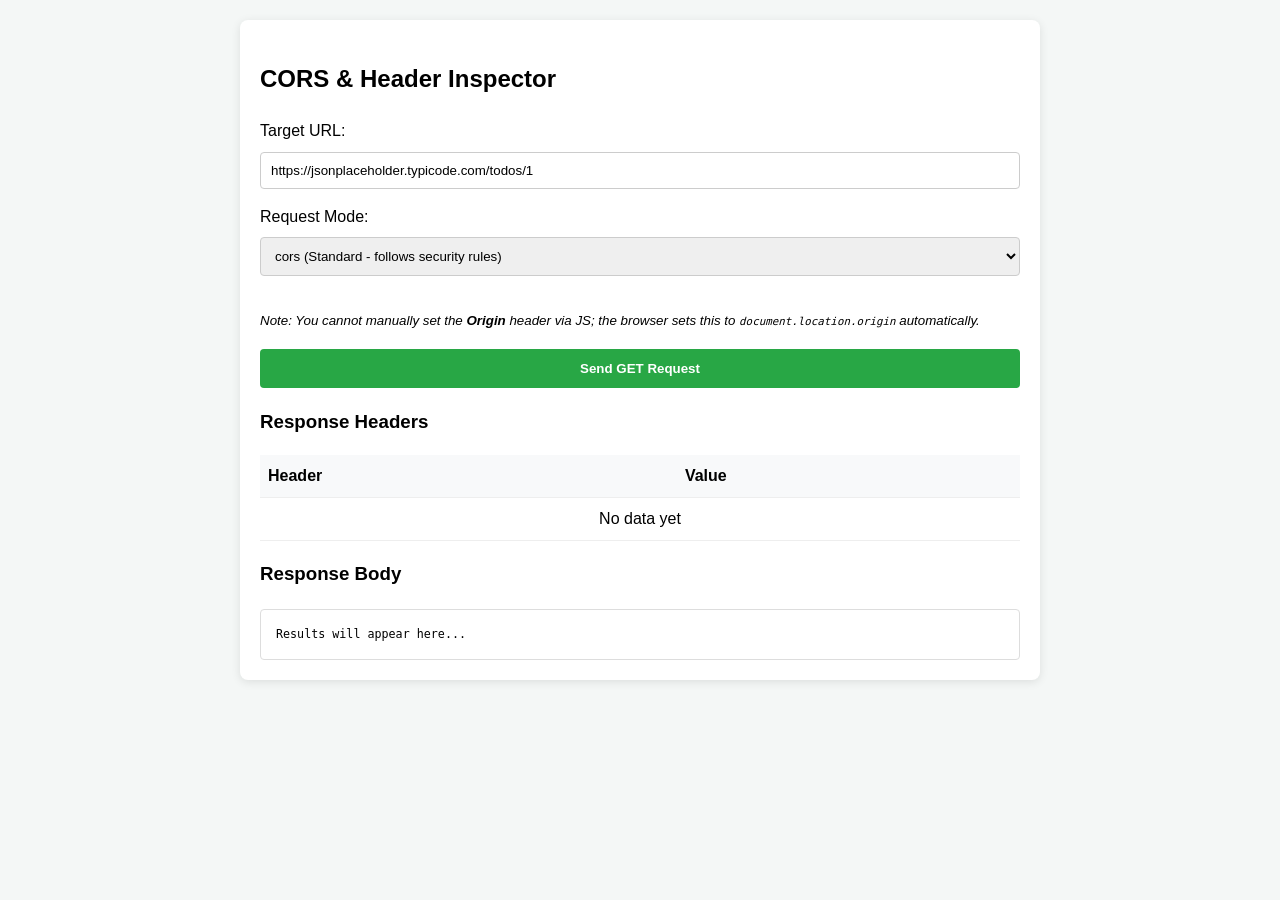
<file: CORS.html>
<!DOCTYPE html>
<html lang="en">
<head>
    <meta charset="UTF-8">
    <meta name="viewport" content="width=device-width, initial-scale=1.0">
    <title>Advanced CORS & Header Checker</title>
    <style>
        body { font-family: 'Segoe UI', Tahoma, Geneva, Verdana, sans-serif; padding: 20px; line-height: 1.6; max-width: 800px; margin: auto; background: #f4f7f6; }
        .card { background: white; padding: 20px; border-radius: 8px; box-shadow: 0 2px 10px rgba(0,0,0,0.1); }
        input, select { width: 100%; padding: 10px; margin: 8px 0 15px 0; border: 1px solid #ccc; border-radius: 4px; box-sizing: border-box; }
        button { width: 100%; padding: 12px; cursor: pointer; background: #28a745; color: white; border: none; border-radius: 4px; font-weight: bold; }
        button:hover { background: #218838; }
        #output, #headerOutput { margin-top: 20px; padding: 15px; border-radius: 4px; white-space: pre-wrap; font-family: monospace; font-size: 0.9em; border: 1px solid #ddd; }
        .success { background: #e6ffed; border-color: #34d058; }
        .error { background: #ffeef0; border-color: #d73a49; }
        table { width: 100%; border-collapse: collapse; margin-top: 10px; }
        th, td { text-align: left; padding: 8px; border-bottom: 1px solid #eee; }
        th { background: #f8f9fa; }
    </style>
</head>
<body>

<div class="card">
    <h2>CORS & Header Inspector</h2>
    
    <label>Target URL:</label>
    <input type="text" id="urlInput" value="https://jsonplaceholder.typicode.com/todos/1">

    <label>Request Mode:</label>
    <select id="modeInput">
        <option value="cors">cors (Standard - follows security rules)</option>
        <option value="no-cors">no-cors (Opaque response - won't show body/headers)</option>
    </select>

    <p><small><em>Note: You cannot manually set the <strong>Origin</strong> header via JS; the browser sets this to <code>document.location.origin</code> automatically.</em></small></p>
    
    <button onclick="testRequest()">Send GET Request</button>

    <h3>Response Headers</h3>
    <table id="headerTable">
        <thead>
            <tr><th>Header</th><th>Value</th></tr>
        </thead>
        <tbody id="headerBody">
            <tr><td colspan="2" style="text-align:center">No data yet</td></tr>
        </tbody>
    </table>

    <h3>Response Body</h3>
    <div id="output">Results will appear here...</div>
</div>

<script>
    async function testRequest() {
        const url = document.getElementById('urlInput').value;
        const mode = document.getElementById('modeInput').value;
        const output = document.getElementById('output');
        const headerBody = document.getElementById('headerBody');
        
        output.className = '';
        output.textContent = 'Fetching...';
        headerBody.innerHTML = '';

        try {
            const response = await fetch(url, { method: 'GET', mode: mode });

            // Populate Headers
            let headerRows = '';
            response.headers.forEach((value, key) => {
                headerRows += `<tr><td><strong>${key}</strong></td><td>${value}</td></tr>`;
            });
            headerBody.innerHTML = headerRows || '<tr><td colspan="2">No headers exposed (check CORS settings)</td></tr>';

            // Handle Body
            if (mode === 'no-cors') {
                output.className = 'success';
                output.textContent = "Opaque Response received. In 'no-cors' mode, JavaScript cannot read the body or headers for security.";
            } else if (response.ok) {
                const data = await response.json();
                output.className = 'success';
                output.textContent = JSON.stringify(data, null, 2);
            } else {
                output.className = 'error';
                output.textContent = `Server error: ${response.status}`;
            }
        } catch (err) {
            output.className = 'error';
            output.textContent = `CORS Blocked or Network Error.\n\nBrowser Console usually shows: "Access-Control-Allow-Origin" missing.`;
            headerBody.innerHTML = '<tr><td colspan="2" style="color:red">Request failed. Headers inaccessible.</td></tr>';
        }
    }
</script>
</body>
</html>
</file>
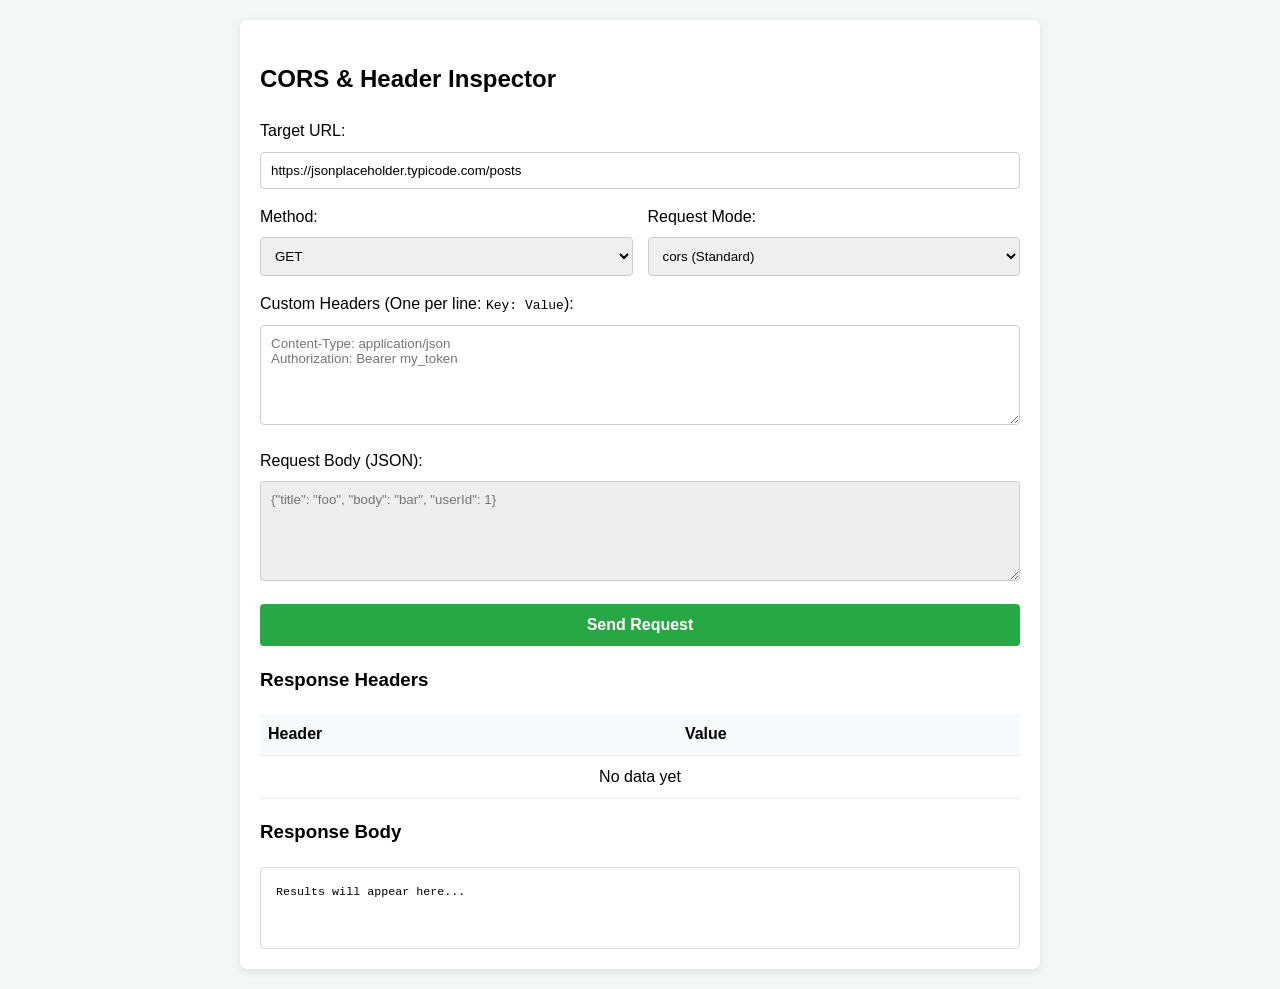
<file: CORS_POST.html>
<!DOCTYPE html>
<html lang="en">
<head>
    <meta charset="UTF-8">
    <meta name="viewport" content="width=device-width, initial-scale=1.0">
    <title>Advanced CORS & Header Checker</title>
    <style>
        body { font-family: 'Segoe UI', Tahoma, Geneva, Verdana, sans-serif; padding: 20px; line-height: 1.6; max-width: 800px; margin: auto; background: #f4f7f6; }
        .card { background: white; padding: 20px; border-radius: 8px; box-shadow: 0 2px 10px rgba(0,0,0,0.1); }
        input, select, textarea { width: 100%; padding: 10px; margin: 8px 0 15px 0; border: 1px solid #ccc; border-radius: 4px; box-sizing: border-box; font-family: inherit; }
        textarea { height: 100px; resize: vertical; }
        button { width: 100%; padding: 12px; cursor: pointer; background: #28a745; color: white; border: none; border-radius: 4px; font-weight: bold; font-size: 1rem; }
        button:hover { background: #218838; }
        button:disabled { background: #ccc; cursor: not-allowed; }
        #output { margin-top: 20px; padding: 15px; border-radius: 4px; white-space: pre-wrap; font-family: monospace; font-size: 0.9em; border: 1px solid #ddd; min-height: 50px; }
        .success { background: #e6ffed; border-color: #34d058; }
        .error { background: #ffeef0; border-color: #d73a49; }
        table { width: 100%; border-collapse: collapse; margin-top: 10px; }
        th, td { text-align: left; padding: 8px; border-bottom: 1px solid #eee; }
        th { background: #f8f9fa; }
        .grid { display: grid; grid-template-columns: 1fr 1fr; gap: 15px; }
    </style>
</head>
<body>

<div class="card">
    <h2>CORS & Header Inspector</h2>
    
    <label>Target URL:</label>
    <input type="text" id="urlInput" value="https://jsonplaceholder.typicode.com/posts">

    <div class="grid">
        <div>
            <label>Method:</label>
            <select id="methodInput" onchange="toggleBodyInput()">
                <option value="GET">GET</option>
                <option value="POST">POST</option>
                <option value="PUT">PUT</option>
                <option value="PATCH">PATCH</option>
                <option value="DELETE">DELETE</option>
            </select>
        </div>
        <div>
            <label>Request Mode:</label>
            <select id="modeInput">
                <option value="cors">cors (Standard)</option>
                <option value="no-cors">no-cors (Opaque)</option>
            </select>
        </div>
    </div>

    <label>Custom Headers (One per line: <code>Key: Value</code>):</label>
    <textarea id="headersInput" placeholder="Content-Type: application/json&#10;Authorization: Bearer my_token"></textarea>

    <label id="bodyLabel">Request Body (JSON):</label>
    <textarea id="bodyInput" placeholder='{"title": "foo", "body": "bar", "userId": 1}'></textarea>
    
    <button id="sendBtn" onclick="testRequest()">Send Request</button>

    <h3>Response Headers</h3>
    <table id="headerTable">
        <thead>
            <tr><th>Header</th><th>Value</th></tr>
        </thead>
        <tbody id="headerBody">
            <tr><td colspan="2" style="text-align:center">No data yet</td></tr>
        </tbody>
    </table>

    <h3>Response Body</h3>
    <div id="output">Results will appear here...</div>
</div>

<script>
    // Disable body for GET/DELETE by default
    function toggleBodyInput() {
        const method = document.getElementById('methodInput').value;
        const bodyInput = document.getElementById('bodyInput');
        const isGet = method === 'GET' || method === 'DELETE';
        bodyInput.disabled = isGet;
        bodyInput.style.backgroundColor = isGet ? "#eee" : "#fff";
    }

    async function testRequest() {
        const url = document.getElementById('urlInput').value;
        const method = document.getElementById('methodInput').value;
        const mode = document.getElementById('modeInput').value;
        const customHeadersRaw = document.getElementById('headersInput').value;
        const bodyContent = document.getElementById('bodyInput').value;
        const output = document.getElementById('output');
        const headerBody = document.getElementById('headerBody');
        
        output.className = '';
        output.textContent = 'Fetching...';
        headerBody.innerHTML = '';

        // Parse Custom Headers
        const headers = new Headers();
        customHeadersRaw.split('\n').forEach(line => {
            const parts = line.split(':');
            if (parts.length >= 2) {
                headers.append(parts[0].trim(), parts.slice(1).join(':').trim());
            }
        });

        const options = {
            method: method,
            mode: mode,
            headers: headers
        };

        // Add body if not a GET/HEAD request
        if (method !== 'GET' && method !== 'HEAD' && bodyContent.trim() !== '') {
            options.body = bodyContent;
        }

        try {
            const response = await fetch(url, options);

            // Populate Headers
            let headerRows = '';
            response.headers.forEach((value, key) => {
                headerRows += `<tr><td><strong>${key}</strong></td><td>${value}</td></tr>`;
            });
            headerBody.innerHTML = headerRows || '<tr><td colspan="2">No headers exposed (Check Access-Control-Expose-Headers)</td></tr>';

            // Handle Body
            if (mode === 'no-cors') {
                output.className = 'success';
                output.textContent = "Opaque Response received. In 'no-cors' mode, you cannot read the body.";
            } else {
                const text = await response.text();
                output.className = response.ok ? 'success' : 'error';
                try {
                    // Try formatting as JSON if possible
                    output.textContent = JSON.stringify(JSON.parse(text), null, 2);
                } catch {
                    output.textContent = text || `Status: ${response.status}`;
                }
            }
        } catch (err) {
            output.className = 'error';
            output.textContent = `Request Failed.\n\nPossible reasons:\n1. Target server doesn't allow CORS from this origin.\n2. You tried to send a "Preflight" header (like Content-Type: application/json) to a server that doesn't handle OPTIONS requests.`;
            headerBody.innerHTML = '<tr><td colspan="2" style="color:red">Network Error or CORS Blocked.</td></tr>';
        }
    }
    
    // Initial UI state
    toggleBodyInput();
</script>
</body>
</html>
</file>
